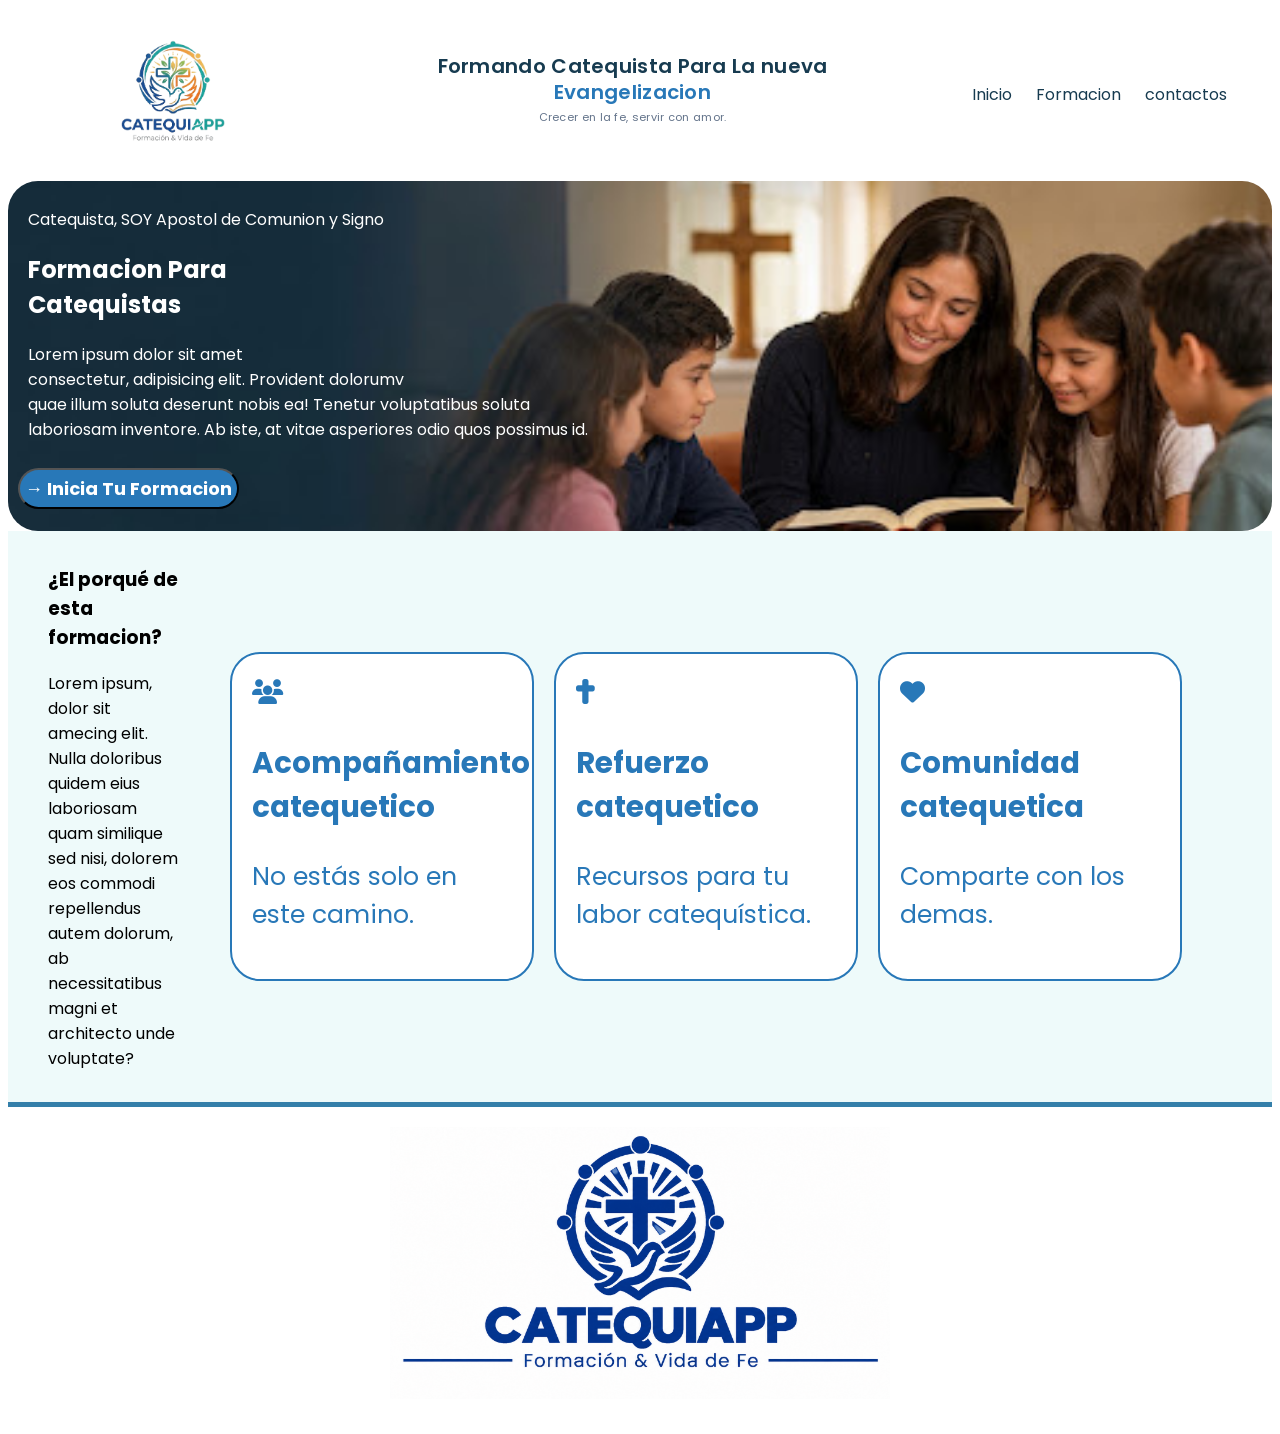
<file: index.html>
<!DOCTYPE html>
<html lang="es">

<head>
    <meta charset="UTF-8">
    <meta name="viewport" content="width=device-width, initial-scale=1.0">
    <title>CatequiApp</title>
    <link rel="icon" href="img/CatequiApp.png">
    <link rel="stylesheet" href="css/style.css">
    <link rel="stylesheet" href="https://cdnjs.cloudflare.com/ajax/libs/font-awesome/6.5.2/css/all.min.css">
    <link href="https://fonts.googleapis.com/css2?family=Poppins:wght@400;500;600;700;800&display=swap"
        rel="stylesheet">
</head>

<body>
    <header>

        <nav class="navbar">
            <div class="logo">
                <img src="img/CatequiApp.png" alt="">
            </div>
            <div class="frase-navbar">
                Formando Catequista Para La nueva <br>
                <span>Evangelizacion</span>
                <p>Crecer en la fe, servir con amor.</p>
            </div>
            <ul class="links">
                <li><a href="index.html">Inicio</a></li>
                <li><a href="formacion.html">Formacion</a></li>
                <li><a href="">contactos</a></li>
            </ul>
        </nav>
    </header>
    <section>
        <div class="imagesect">
            <div class="text-hero">
                <p>Catequista, SOY Apostol de Comunion y Signo </p>
                <h1>Formacion Para <br>
                    Catequistas
                </h1>
                <p>Lorem ipsum dolor sit amet <br> consectetur, adipisicing elit. Provident dolorumv <br> quae illum
                    soluta deserunt nobis ea! Tenetur voluptatibus soluta <br> laboriosam inventore. Ab iste, at vitae
                    asperiores odio quos possimus id.</p>
            </div> <button>→ Inicia Tu Formacion</button>
    </section>

    <section class="expl">
        <div class="titlex">
            <h3>
                ¿El porqué de esta formacion?
            </h3>
            <p>Lorem ipsum, dolor sit amecing elit. Nulla doloribus quidem eius laboriosam <br> quam similique sed nisi,
                dolorem eos commodi <br> repellendus autem dolorum, ab necessitatibus <br> magni et architecto unde
                voluptate?</p>
        </div>
        <div class="sections-one">
            <section class="card">
                <i class="fa-solid fa-users"></i>
                <h3>Acompañamiento catequetico</h3>
                <p>No estás solo en este camino.</p>
            </section>
            <section class="card">
                <i class="fa-solid fa-cross"></i>
                <h3>Refuerzo catequetico</h3>
                <p>Recursos para tu labor catequística.</p>
            </section>
            <section class="card">

                <i class="fa-solid fa-heart"></i>
                <h3>Comunidad catequetica</h3>
                <p>Comparte con los demas.</p>
            </section>
    </section>
    <footer>
        <div class="logo-f">
            <img src="img/cate-footer.png" alt="">
        </div>

    </footer>
</body>

</html>
</file>
<file: css/style.css>
:root {
    --azul-oscuro: #173B50;
    --azul-medio: #2878B8;
    --amarillo: #F5E94D;
    --celeste: #EAF7F7;
    --blanco: #FFFFFF;
    --gris: #64748b;
}

* {
    font-family: 'Poppins', sans-serif;
}

.logo {

    align-items: center;
    gap: 12px;
    padding: -30px;
}

.logo img {
    width: 250px;

}

.navbar {
    display: flex;
    align-items: center;
    justify-content: space-between;
    background-color: var(--blanco);
    padding: 15px 40px;
}

.frase-navbar {
    font-family: 'Poppins', sans-serif;
    font-size: 20px;
    font-weight: 600;
    color: var(--azul-oscuro);
    text-align: center;
    line-height: 1.3;
    letter-spacing: 0.3px;
    align-items: center;
}

.frase-navbar span {
    color: var(--azul-medio);
}

.frase-navbar p {
    font-size: 11px;
    font-weight: 400;
    color: var(--gris);
    margin-top: 5px;
}

.links {
    display: flex;
    list-style: none;
    gap: 1.5rem;
    padding: 5px;
}

.links a {
    position: relative;
    text-decoration: none;
    color: var(--azul-oscuro)
}


.imagesect {
    background-image: url(../img/seCatequiApp.jpeg);
    background-size: cover;
    border-radius: 30px;
    color: var(--blanco);
    width: 100%;
    height: 350px;
    font-family: 'Poppins', sans-serif;
}

.text-hero {
    padding: 10px;
    margin-left: 10px;

}

.imagesect button {
    border-radius: 30px;
    font-size: 18px;
    color: var(--blanco);
    background-color: var(--azul-medio);
    font-family: 'Poppins', sans-serif;
    font-weight: bold;
    margin-left: 10px;
    padding: 5px;
}

button :hover {
    background-color: var(--blanco);
}

.expl {
    display: flex;
    justify-content: space-between;
    background-color: white;
    padding: 15px 40px;
    background-color: rgb(238, 250, 250);
}

.sections-one {
    display: flex;
    align-items: center;
    justify-content:space-between;
    padding: 15px 40px;
}

.card {
    font-size: 25px;
    border: 50px;
    background-color: white;
    color: #2878B8;
    margin: 10px;
    padding: 20px;
    border: 2px solid #2878b8;
    border-radius: 30px;
    width: 260px;
}

.card :hover {
    font-size: 25px;
    transition: 2s;
    transform: translateY(-10px);
    box-shadow:var(--azul-oscuro);
    border-color: #f5e94d;
}
footer{
    border-top:5px solid #347faa;
    background-color: var(--blanco);
    color: var(--blanco);
}
.logo-f{
    align-items: center;
    gap: 12px;
    padding: -30px;
    color:var(--blanco);
    background-color: var(--blanco);
    text-align: center;
}
.logo-f img{
    width: 500px;
    margin: 20px;

}
</file>
